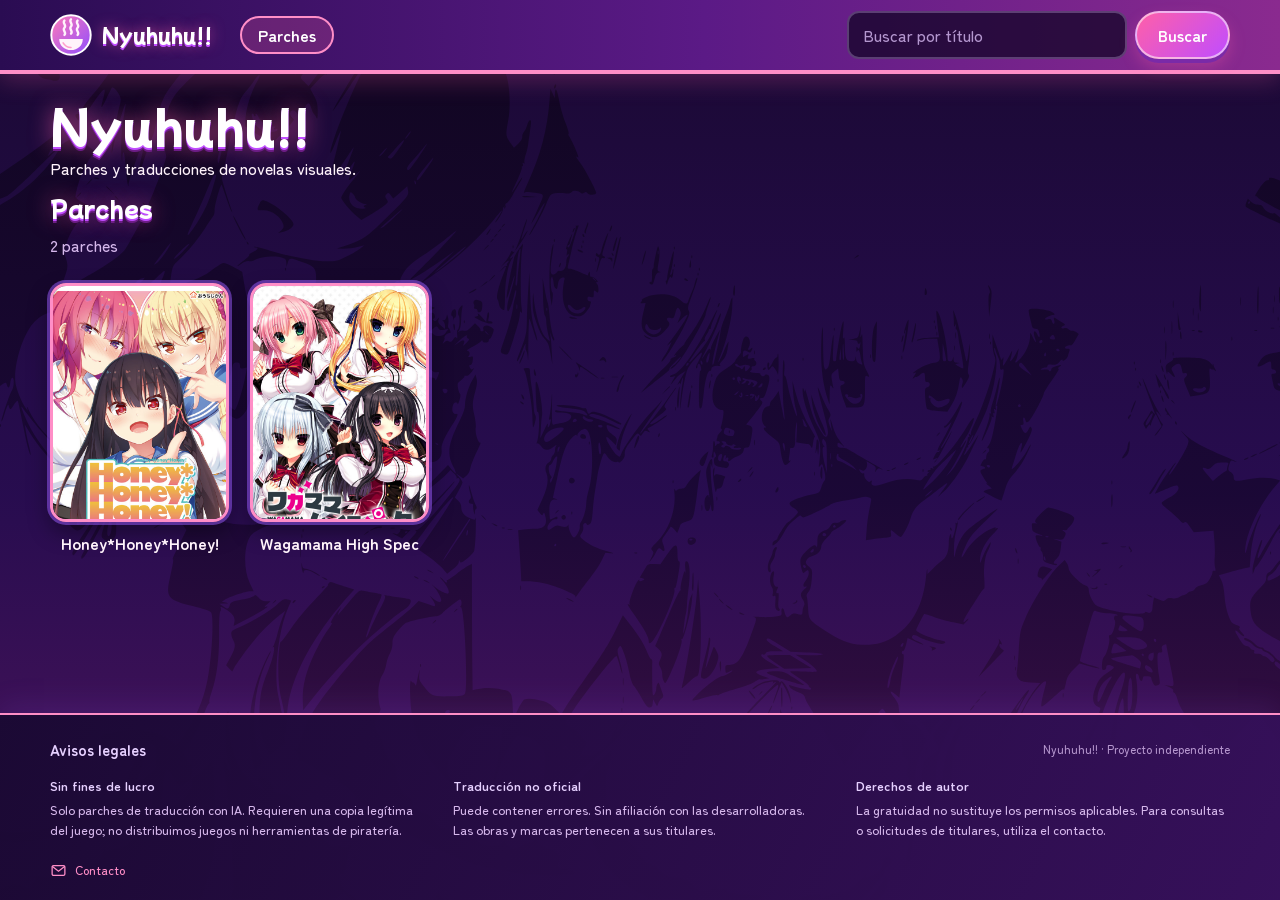
<file: index.html>
<!doctype html>
<html lang="es">
<head>
  <meta charset="utf-8">
  <meta name="viewport" content="width=device-width, initial-scale=1">
  <title>Nyuhuhu!! – Parches</title>
  <link rel="preconnect" href="https://fonts.googleapis.com">
  <link rel="preconnect" href="https://fonts.gstatic.com" crossorigin>
  <link rel="stylesheet" href="https://fonts.googleapis.com/css2?family=Mochiy+Pop+One&family=Zen+Maru+Gothic:wght@400;500;700&display=swap">
  <link rel="icon" href="./img/logo.svg" type="image/svg+xml">
  <link rel="stylesheet" href="./css/style.css">
</head>
<body>
  <header class="site-header">
    <div class="wrap bar">
      <a class="brand" href="./index.html"><img src="./img/logo.svg" alt=""><span>Nyuhuhu!!</span></a>
      <nav aria-label="Principal">
        <a href="./index.html" aria-current="page">Parches</a>
      </nav>
      <form class="search" id="search" role="search">
        <label class="sr" for="q">Buscar parches</label>
        <input id="q" type="search" placeholder="Buscar por título" maxlength="100">
        <button type="submit">Buscar</button>
      </form>
      
    </div>
  </header>

  <main class="wrap">
    <h1 class="page-title sticker">Nyuhuhu!!</h1>
    <p>Parches y traducciones de novelas visuales.</p>
    <h2 id="parches" class="sticker">Parches</h2>
    <p id="count" class="muted"></p>
    <div id="grid" class="grid" aria-live="polite"></div>
    <nav id="pager" class="pager" aria-label="Paginación"></nav>
    <noscript><p class="notice">Activa JavaScript para ver las fichas de los parches.</p></noscript>
  </main>

  <footer class="site-footer">
    <div class="wrap">
      <div class="legal-heading"><h2>Avisos legales</h2><span>Nyuhuhu!! · Proyecto independiente</span></div>
      <div class="legal-notes">
        <p><strong>Sin fines de lucro</strong><br>Solo parches de traducción con IA. Requieren una copia legítima del juego; no distribuimos juegos ni herramientas de piratería.</p>
        <p><strong>Traducción no oficial</strong><br>Puede contener errores. Sin afiliación con las desarrolladoras. Las obras y marcas pertenecen a sus titulares.</p>
        <p><strong>Derechos de autor</strong><br>La gratuidad no sustituye los permisos aplicables. Para consultas o solicitudes de titulares, utiliza el contacto.</p>
      </div>
      <a class="legal-contact" href="mailto:tanedarisa294@gmail.com" aria-label="Enviar correo a Nyuhuhu!!" title="Contacto y solicitudes de titulares de derechos"><svg viewBox="0 0 24 24" width="24" height="24" fill="none" stroke="currentColor" stroke-width="1.8" aria-hidden="true"><rect x="3" y="5" width="18" height="14" rx="2"/><path d="m3 6 9 7 9-7"/></svg><span>Contacto</span></a>
    </div>
  </footer>

  <script src="./data/config.js"></script>
  <script src="./js/site.js"></script>
  <script src="./data/parches.js"></script>
  <script src="./js/common.js"></script>
  <script src="./js/catalog.js"></script>
</body>
</html>
</file>
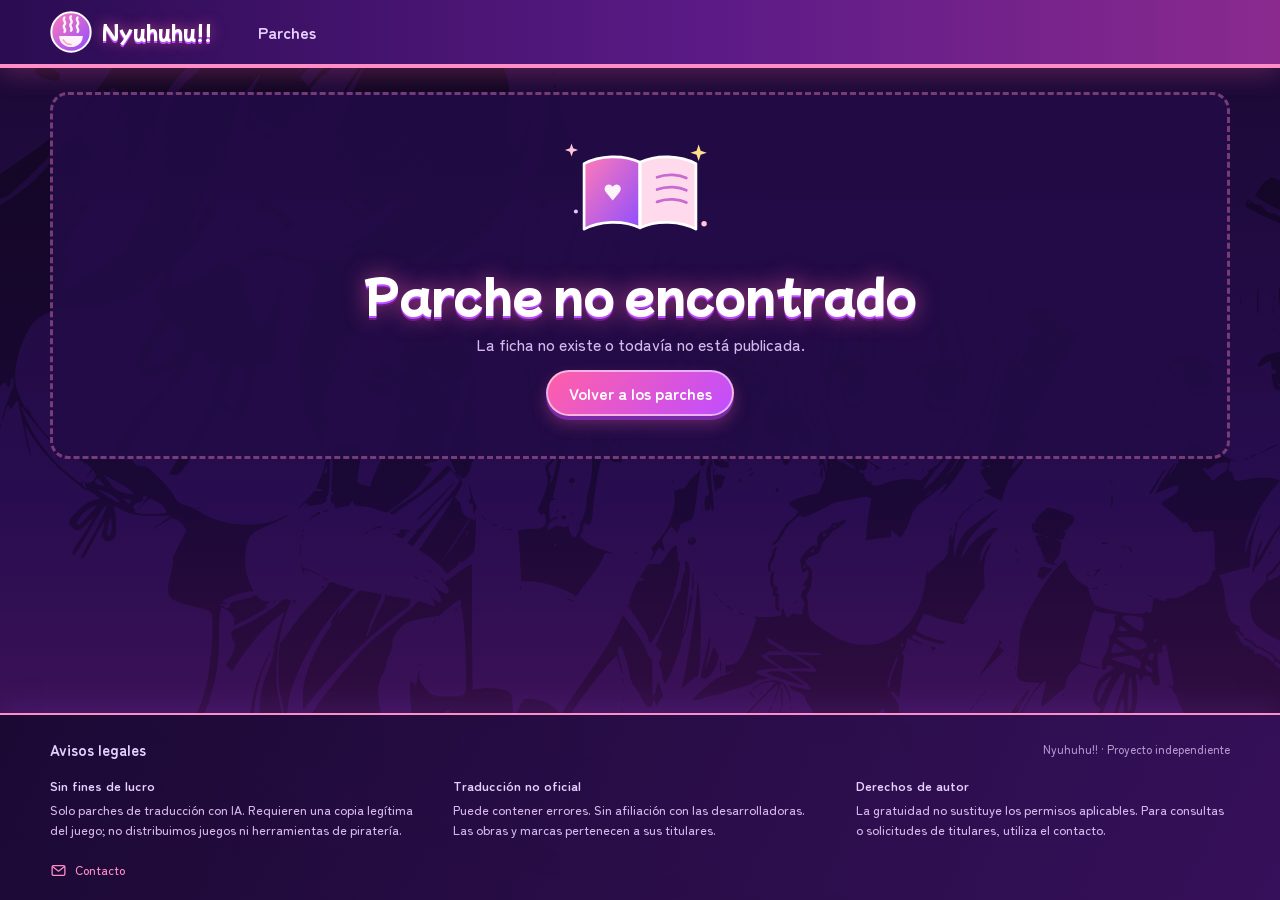
<file: game.html>
<!doctype html>
<html lang="es">
<head>
  <meta charset="utf-8">
  <meta name="viewport" content="width=device-width, initial-scale=1">
  <title>Novela visual – Nyuhuhu!!</title>
  <link rel="preconnect" href="https://fonts.googleapis.com">
  <link rel="preconnect" href="https://fonts.gstatic.com" crossorigin>
  <link rel="stylesheet" href="https://fonts.googleapis.com/css2?family=Mochiy+Pop+One&family=Zen+Maru+Gothic:wght@400;500;700&display=swap">
  <link rel="icon" href="./img/logo.svg" type="image/svg+xml">
  <link rel="stylesheet" href="./css/style.css">
</head>
<body>
  <header class="site-header">
    <div class="wrap bar">
      <a class="brand" href="./index.html"><img src="./img/logo.svg" alt=""><span>Nyuhuhu!!</span></a>
      <nav aria-label="Principal">
        <a href="./index.html">Parches</a>
      </nav>
      
    </div>
  </header>

  <main class="wrap" id="game">
    <p class="muted">Cargando…</p>
    <noscript><p class="notice">Activa JavaScript para ver las fichas de los parches.</p></noscript>
  </main>

  <footer class="site-footer">
    <div class="wrap">
      <div class="legal-heading"><h2>Avisos legales</h2><span>Nyuhuhu!! · Proyecto independiente</span></div>
      <div class="legal-notes">
        <p><strong>Sin fines de lucro</strong><br>Solo parches de traducción con IA. Requieren una copia legítima del juego; no distribuimos juegos ni herramientas de piratería.</p>
        <p><strong>Traducción no oficial</strong><br>Puede contener errores. Sin afiliación con las desarrolladoras. Las obras y marcas pertenecen a sus titulares.</p>
        <p><strong>Derechos de autor</strong><br>La gratuidad no sustituye los permisos aplicables. Para consultas o solicitudes de titulares, utiliza el contacto.</p>
      </div>
      <a class="legal-contact" href="mailto:tanedarisa294@gmail.com" aria-label="Enviar correo a Nyuhuhu!!" title="Contacto y solicitudes de titulares de derechos"><svg viewBox="0 0 24 24" width="24" height="24" fill="none" stroke="currentColor" stroke-width="1.8" aria-hidden="true"><rect x="3" y="5" width="18" height="14" rx="2"/><path d="m3 6 9 7 9-7"/></svg><span>Contacto</span></a>
    </div>
  </footer>

  <script src="./data/config.js"></script>
  <script src="./js/site.js"></script>
  <script src="./data/parches.js"></script>
  <script src="./js/common.js"></script>
  <script src="./js/game.js"></script>
</body>
</html>
</file>
<file: css/style.css>
/* =========================================================
   Archivo VN – estilo retro anime / novela visual
   Rosa, morado y lavanda con degradados
   ========================================================= */
:root {
  --bg-1: #1a0933;
  --bg-2: #35106b;
  --bg-3: #7a1f7c;
  --panel: rgba(36, 12, 72, .86);
  --panel-2: rgba(74, 26, 118, .88);
  --field: rgba(18, 5, 38, .75);
  --line: rgba(255, 142, 199, .38);
  --line-soft: rgba(224, 199, 255, .28);
  --text: #fff3fb;
  --muted: #d6b8ec;
  --pink: #ff5fa8;
  --pink-2: #ff8ec7;
  --purple: #9b5cff;
  --magenta: #d946ef;
  --lav: #e6d0ff;
  --gold: #ffe08a;
  --ok: #86f2cf;
  --warn: #ffd986;
  --info: #94d9ff;
  --bad: #ff8aa8;
  --grad: linear-gradient(135deg, #ff5fa8 0%, #c04dff 100%);
  --grad-soft: linear-gradient(135deg, rgba(255, 95, 168, .28), rgba(155, 92, 255, .28));
  --radius: 18px;
  --display: "Mochiy Pop One", "Zen Maru Gothic", "Arial Rounded MT Bold", "Trebuchet MS", sans-serif;
  --body: "Zen Maru Gothic", "Trebuchet MS", "Segoe UI", system-ui, sans-serif;
}

* { box-sizing: border-box; }
html { color-scheme: dark; }
body {
  margin: 0;
  min-height: 100vh;
  color: var(--text);
  font: 500 16px/1.65 var(--body);
  /* Fondo configurable en data/config.js; el velo conserva la legibilidad. */
  background-color: var(--bg-1);
  background-image:
    linear-gradient(180deg, rgba(26, 9, 51, .62) 0%, rgba(53, 16, 107, .5) 55%, rgba(110, 28, 120, .6) 100%),
    
    var(--site-background, url("../img/fondo.svg"));
  background-size: 100% 100%, cover;
  background-position: center, center, center;
  background-repeat: no-repeat;
  background-attachment: fixed;
}
img { max-width: 100%; height: auto; }
a { color: var(--pink-2); }
a:hover { color: #fff; }
h1, h2, h3 { margin: 0 0 .6rem; line-height: 1.25; }
h1 { font: 400 clamp(1.8rem, 4.5vw, 2.8rem)/1.2 var(--display); }
h2 { font: 400 1.35rem/1.3 var(--display); }
h3 { font: 700 1rem/1.4 var(--body); color: var(--pink-2); margin-bottom: .25rem; }
p { margin: 0 0 .8rem; }
.muted { color: var(--muted); }
.sr { position: absolute; width: 1px; height: 1px; overflow: hidden; clip: rect(0 0 0 0); white-space: nowrap; }
.wrap { width: min(1180px, 100% - 2rem); margin-inline: auto; }
[hidden] { display: none !important; }
:focus-visible { outline: 3px solid var(--gold); outline-offset: 2px; }

/* Títulos con efecto "pegatina" retro */
.sticker {
  color: #fff;
  text-shadow:
    0 2px 0 #c04dff,
    0 4px 0 #6d1d86,
    0 0 22px rgba(255, 95, 168, .65);
}

/* ===== Cabecera ===== */
.site-header {
  background: linear-gradient(90deg, #2a0c52, #5b1a86 55%, #8a2a8f);
  border-bottom: 4px solid var(--pink-2);
  box-shadow: 0 6px 24px rgba(255, 95, 168, .25);
}
.bar { display: flex; flex-wrap: wrap; align-items: center; gap: .8rem 1.8rem; padding: .7rem 0; }
.brand { display: inline-flex; align-items: center; gap: .6rem; color: #fff; text-decoration: none; font: 400 1.2rem/1.2 var(--display); }
.brand img { width: 42px; height: 42px; flex: none; }
.brand span { text-shadow: 0 2px 0 #c04dff, 0 0 14px rgba(255, 95, 168, .7); }
.site-header nav { display: flex; gap: .5rem; }
.site-header nav a {
  color: var(--lav); text-decoration: none; padding: .25rem 1rem; border-radius: 999px; border: 2px solid transparent; font-weight: 700;
}
.site-header nav a[aria-current="page"], .site-header nav a:hover { color: #fff; border-color: var(--pink-2); background: rgba(255, 95, 168, .22); }
.search { display: flex; gap: .5rem; margin-left: auto; }
.search input { width: min(280px, 55vw); }
main.wrap { padding: 1.5rem 0 4rem; }

.page-title { margin-bottom: .2rem; }

/* ===== Botones y formularios ===== */
button, .btn { font: inherit; cursor: pointer; }
input, textarea, select {
  width: 100%;
  background: var(--field);
  color: var(--text);
  border: 2px solid var(--line-soft);
  border-radius: 12px;
  padding: .55rem .85rem;
  font: inherit;
}
input[type="file"] { padding: .45rem; }
input[type="checkbox"] { width: 1.2rem; height: 1.2rem; accent-color: var(--pink); }
textarea { resize: vertical; min-height: 5rem; }
input:focus, textarea:focus, select:focus { border-color: var(--pink-2); box-shadow: 0 0 0 3px rgba(255, 95, 168, .25); outline: none; }
::placeholder { color: #b497cf; }

/* Botón principal: píldora con degradado y sombra retro */
.btn, .search button, .actions button, .inline-form button, .upload-box button, .item-form button, details.add summary {
  display: inline-block;
  background: var(--grad);
  color: #fff;
  border: 2px solid rgba(255, 255, 255, .55);
  border-radius: 999px;
  padding: .5rem 1.3rem;
  font-weight: 700;
  text-decoration: none;
  white-space: nowrap;
  box-shadow: 0 4px 0 #7a2aa8, 0 8px 16px rgba(255, 95, 168, .3);
  transition: transform .12s, box-shadow .12s, filter .12s;
}
.btn:hover, .search button:hover, .actions button:hover, .inline-form button:hover, .upload-box button:hover, .item-form button:hover, details.add summary:hover {
  filter: brightness(1.1); transform: translateY(-2px); box-shadow: 0 6px 0 #7a2aa8, 0 12px 20px rgba(255, 95, 168, .35); color: #fff;
}
.btn:active, .actions button:active, .inline-form button:active, .upload-box button:active, .item-form button:active { transform: translateY(2px); box-shadow: 0 1px 0 #7a2aa8; }
.btn-ghost, .item-form button.btn-ghost {
  background: rgba(255, 255, 255, .06); color: var(--lav); border: 2px solid var(--line); box-shadow: none;
}
.btn-ghost:hover, .item-form button.btn-ghost:hover { background: rgba(255, 95, 168, .22); color: #fff; box-shadow: none; transform: translateY(-1px); }
.btn-danger { background: rgba(255, 138, 168, .1) !important; color: var(--bad) !important; border: 2px solid var(--bad) !important; box-shadow: none !important; }
.btn-danger:hover { background: rgba(255, 138, 168, .25) !important; }
button:disabled { opacity: .45; cursor: not-allowed; transform: none !important; }

.field { margin-bottom: 1rem; }
.field label { display: block; font-weight: 700; margin-bottom: .3rem; color: var(--lav); }
.hint { color: var(--muted); font-size: .88rem; margin: .25rem 0 0; }
.check { display: flex; gap: .6rem; align-items: center; font-weight: 700; }

/* ===== Catálogo ===== */
.grid { display: grid; grid-template-columns: repeat(auto-fill, minmax(175px, 1fr)); gap: 1.8rem 1.3rem; margin: 1.5rem 0; }
.card { display: block; color: var(--text); text-decoration: none; }
.cover {
  aspect-ratio: 3 / 4;
  background: var(--panel);
  border: 3px solid var(--pink-2);
  border-radius: 16px;
  box-shadow: 0 0 0 3px rgba(155, 92, 255, .5), 0 10px 22px rgba(0, 0, 0, .4);
  overflow: hidden;
  display: grid;
  place-items: center;
  transition: transform .15s, box-shadow .15s;
}
.cover img { width: 100%; height: 100%; object-fit: cover; display: block; }
.nocover { color: var(--muted); font-size: .9rem; padding: 1rem; text-align: center; }
.card:hover .cover, .card:focus-visible .cover { transform: translateY(-5px) rotate(-1deg); box-shadow: 0 0 0 3px var(--gold), 0 16px 30px rgba(255, 95, 168, .45); }
.card-title { font: 700 1rem/1.35 var(--body); margin: .7rem 0 0; text-align: center; }

.pager { display: flex; gap: 1rem; align-items: center; justify-content: center; margin-top: 2rem; flex-wrap: wrap; }
.pager a, .pager span.disabled { padding: .4rem 1.1rem; border: 2px solid var(--line); border-radius: 999px; text-decoration: none; font-weight: 700; }
.pager a:hover { background: rgba(255, 95, 168, .22); }
.pager span.disabled { color: var(--muted); opacity: .5; }

.empty { grid-column: 1 / -1; text-align: center; border: 3px dashed var(--line); border-radius: var(--radius); padding: 2.5rem 1.5rem; background: var(--panel); }
.empty img { width: 150px; margin-bottom: .6rem; }
.empty p { color: var(--muted); max-width: 46ch; margin-inline: auto; }

/* ===== Ficha ===== */
.notice { background: var(--panel-2); border-left: 5px solid var(--gold); padding: .6rem 1rem; border-radius: 10px; margin-bottom: 1.5rem; }
.hero { display: grid; grid-template-columns: minmax(180px, 290px) 1fr; gap: 2rem; align-items: start; margin-bottom: 2.5rem; }
.hero-cover { border: 4px solid var(--pink-2); border-radius: 20px; overflow: hidden; background: var(--panel); box-shadow: 0 0 0 4px rgba(155, 92, 255, .5), 0 16px 34px rgba(0, 0, 0, .45); }
.hero-cover img { display: block; width: 100%; height: auto; }
.hero-cover .nocover { padding: 4rem 1rem; }
.jp { color: var(--gold); font-size: 1.15rem; font-weight: 700; margin-bottom: .4rem; }
.alt-titles { color: var(--muted); margin-bottom: 1rem; }
.facts { margin: 1rem 0; display: grid; gap: .5rem; }
.facts div { display: grid; grid-template-columns: 11rem 1fr; gap: .5rem; }
.facts dt { color: var(--pink-2); font-weight: 700; }
.facts dd { margin: 0; }
.chips { display: flex; flex-wrap: wrap; gap: .4rem; }
.chip { border: 2px solid var(--pink-2); border-radius: 999px; padding: .05rem .8rem; font-size: .88rem; font-weight: 700; background: var(--grad-soft); }

.sec {
  position: relative;
  background: var(--panel);
  border: 2px solid var(--line);
  border-radius: var(--radius);
  padding: 1.5rem 1.5rem 1.3rem;
  margin-bottom: 1.5rem;
  overflow: hidden;
  box-shadow: 0 10px 26px rgba(0, 0, 0, .3);
}
.sec::before { content: ""; position: absolute; inset: 0 0 auto 0; height: 6px; background: var(--grad); }
.sec > h2 { display: flex; flex-wrap: wrap; gap: .5rem .9rem; align-items: center; }
.sec > h2::before { content: "✦"; color: var(--gold); }
.prose { white-space: pre-wrap; overflow-wrap: anywhere; }
.kv { margin-top: 1rem; }

.badge {
  display: inline-flex; align-items: center; gap: .45rem;
  padding: .12rem .85rem; border-radius: 999px;
  border: 2px solid currentColor;
  font: 700 .85rem var(--body);
  background: rgba(0, 0, 0, .25);
}
.badge::before { content: ""; width: 9px; height: 9px; border-radius: 50%; background: currentColor; }
.badge-ok { color: var(--ok); }
.badge-warn { color: var(--warn); }
.badge-info { color: var(--info); }
.badge-bad { color: var(--bad); }
.badge-neutral { color: var(--lav); }
.badge-unk { color: var(--muted); border-style: dashed; }
.badge-unk::before { background: transparent; border: 2px solid currentColor; }

/* Carrusel */
.carousel { outline-offset: 4px; }
.stage {
  display: grid;
  grid-template-columns: 3rem minmax(0, 1fr) 3rem; /* minmax(0,…) evita que la imagen ensanche la columna */
  align-items: stretch;
  background: rgba(10, 3, 24, .75);
  border: 3px solid var(--pink-2);
  border-radius: 16px;
  overflow: hidden;
}
.stage .zoom {
  grid-column: 2; grid-row: 1;
  position: relative;
  width: 100%; min-width: 0;
  height: clamp(240px, 56vw, 560px);
  background: none; border: 0; padding: 0; margin: 0;
  overflow: hidden;
  cursor: zoom-in;
}
/* La imagen ocupa exactamente el recuadro y se ajusta sin deformarse */
.stage .zoom img {
  position: absolute; inset: 0;
  width: 100%; height: 100%;
  max-width: none; max-height: none;
  object-fit: contain;
}
.nav { grid-row: 1; background: none; border: 0; color: var(--pink-2); font-size: 2.4rem; }
.nav.prev { grid-column: 1; }
.nav.next { grid-column: 3; }
.nav:hover { color: #fff; background: rgba(255, 95, 168, .22); }
.car-meta { display: flex; gap: 1rem; margin: .6rem 0 0; color: var(--muted); font-weight: 700; }

/* Imágenes sueltas (evidencias, emoticones, insignia) */
.shots { display: flex; flex-wrap: wrap; gap: .8rem; margin-top: 1rem; }
.shot { background: none; border: 3px solid var(--line); border-radius: 14px; padding: 0; overflow: hidden; cursor: zoom-in; max-width: 100%; }
.shot:hover { border-color: var(--pink-2); }
.shot img { display: block; max-height: 220px; width: auto; }
.shot.big img { max-height: 340px; }

/* Ampliación */
.lightbox { position: fixed; inset: 0; z-index: 50; background: rgba(14, 4, 30, .95); display: none; flex-direction: column; align-items: center; justify-content: center; gap: .8rem; padding: 1rem; cursor: zoom-out; }
.lightbox.open { display: flex; }
.lightbox img { max-width: 95vw; max-height: 85vh; object-fit: contain; border-radius: 8px; }
.lb-close { position: absolute; top: .6rem; right: 1rem; background: none; border: 0; color: #fff; font-size: 2.6rem; line-height: 1; }

/* ===== Pantallas pequeñas ===== */
@media (max-width: 700px) {
  .hero { grid-template-columns: 1fr; }
  .hero-cover { max-width: 260px; }
  .facts div { grid-template-columns: 1fr; gap: 0; }
  .search { margin-left: 0; width: 100%; }
  .search input { flex: 1; width: auto; }
  .stage { grid-template-columns: 2.4rem minmax(0, 1fr) 2.4rem; }
  .item { grid-template-columns: 1fr; }
  .route-card, .route-cols { grid-template-columns: 1fr; }
  .item-form .row { grid-template-columns: 1fr; }
  .inline-form { flex-direction: column; align-items: stretch; }
}

@media (prefers-reduced-motion: reduce) {
  * { transition: none !important; }
  .card:hover .cover { transform: none; }
}

/* Ajustes de contenido; se conservan los estilos originales. */
.card { min-width: 0; }
.card-title, .brand span, .facts dd { overflow-wrap: anywhere; }
.shot img { max-width: 100%; }

/* Pie y acciones: misma paleta y componentes del proyecto original. */
body { display: flex; flex-direction: column; }
main.wrap { flex: 1; }
.site-footer { width: 100%; padding: 1.5rem 0 1rem; background: linear-gradient(110deg, rgba(26, 9, 51, .97), rgba(53, 16, 90, .96)); border-top: 2px solid var(--pink-2); box-shadow: 0 -8px 28px rgba(155, 92, 255, .12); color: var(--muted); font-size: .78rem; line-height: 1.6; }
.site-footer h2 { color: var(--lav); font: 700 .95rem/1.4 var(--body); margin: 0; }
.site-footer p { margin: 0; }
.legal-contact { display: inline-flex; align-items: center; gap: .5rem; padding: .5rem .8rem; border: 1px solid var(--line); border-radius: 12px; text-decoration: none; }
.legal-contact:hover { background: var(--grad-soft); }
.download-area { margin-top: 1.6rem; padding-top: 1.3rem; border-top: 2px dashed var(--line-soft); }
.download-btn { font-size: 1.15rem; padding: .85rem 2rem; max-width: 100%; white-space: normal; text-align: center; }
#game > .page-title { margin-bottom: .8rem; }

.site-footer > .wrap { display: grid; gap: 1rem; }
.legal-heading { display: flex; justify-content: space-between; align-items: center; gap: .5rem 1.5rem; flex-wrap: wrap; }
.legal-heading > span { font-size: .72rem; opacity: .8; }
.legal-notes { display: grid; grid-template-columns: repeat(3, minmax(0, 1fr)); gap: 1.8rem; }
.legal-notes strong { display: inline-block; color: var(--lav); margin-bottom: .25rem; font-size: .8rem; }
.site-footer .legal-contact { justify-self: start; padding: .25rem 0; border: 0; border-radius: 4px; font-size: .76rem; }
.site-footer .legal-contact svg { width: 17px; height: 17px; }
@media (max-width: 640px) { .legal-notes { grid-template-columns: 1fr; gap: .8rem; } .site-footer { padding-top: 1.1rem; } }
</file>
